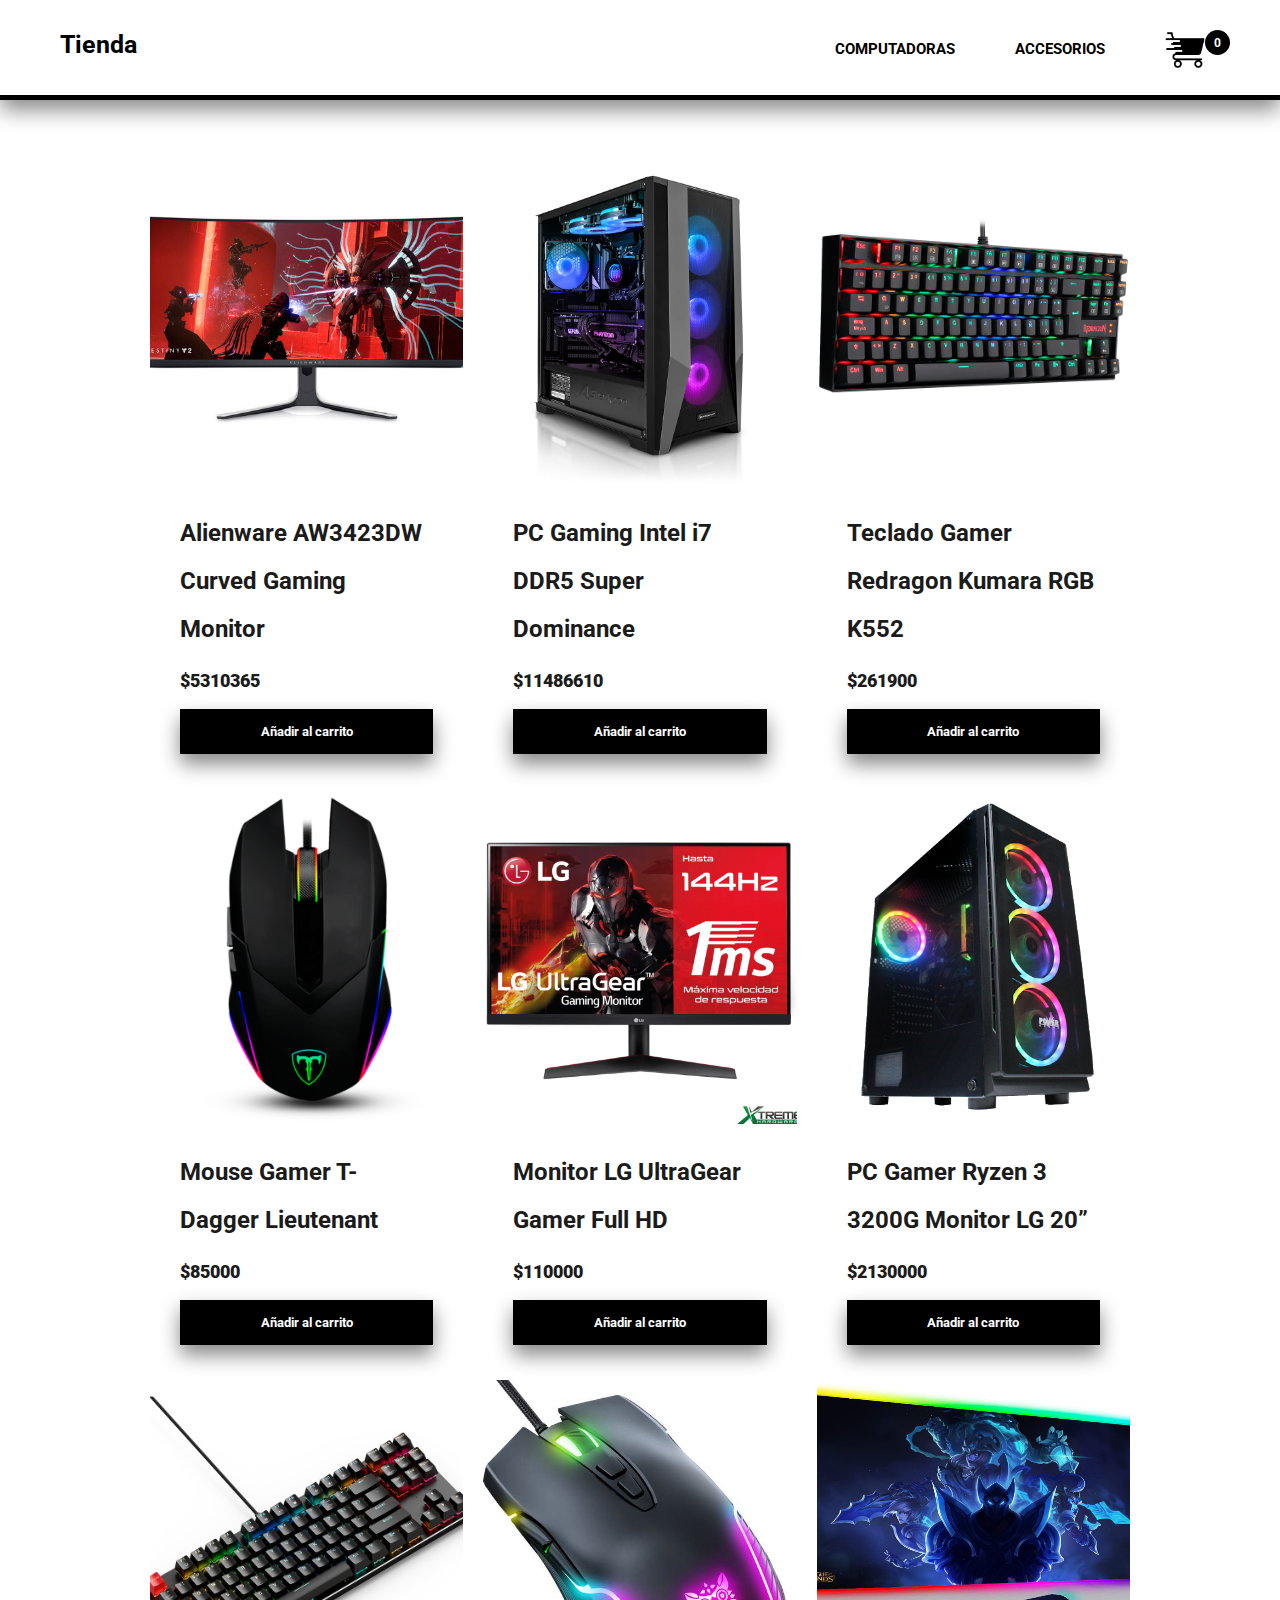
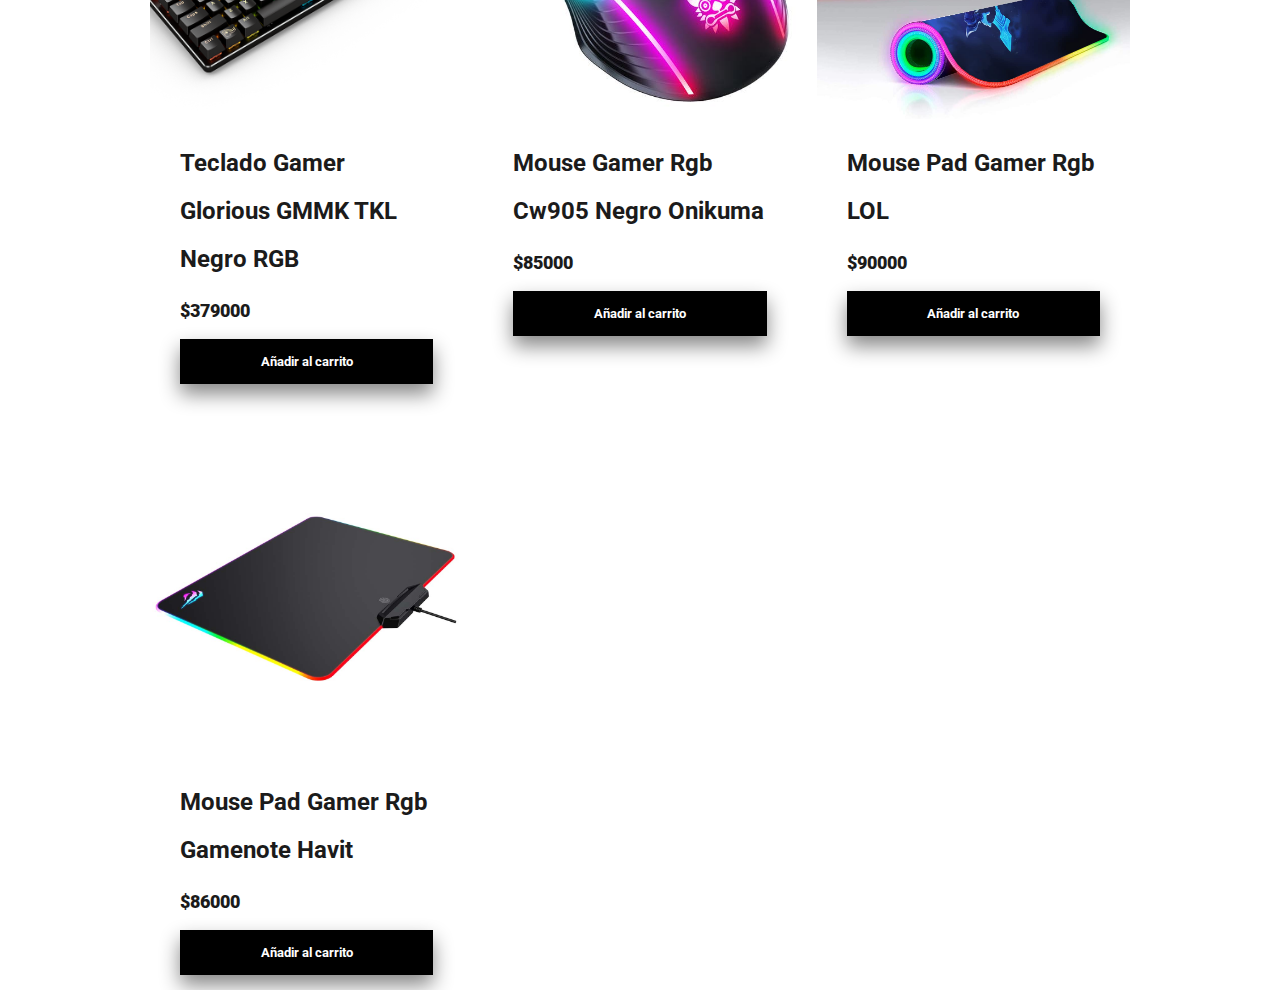
<file: html/index.html>
<!DOCTYPE html>
<html lang="en">

<head>
	<meta charset="UTF-8">
	<meta http-equiv="X-UA-Compatible" content="IE=edge">
	<meta name="viewport" content="width=device-width, initial-scale=1.0">
	<title>Tienda</title>
	<link rel="stylesheet" href="../css/styles.css">
</head>

<body>
	<header>
		<h3><a href="../html/index.html">Tienda</a></h3>
		<nav>
			<ul>
				<li><a href="../html/computadores.html">COMPUTADORAS</a></li>
				<li><a href="../html/accesorios.html">ACCESORIOS</a></li>

				<div class="container-icon">
					<div class="container-cart-icon">
						<img src="../source/carrito-de-compras.png" alt="carrito" class="icon-cart">

						<div class="count-products">
							<span id="contador-productos">0</span>
						</div>
					</div>
				</div>
		</nav>

		<div class="container-cart-products hidden-cart">
			<div class="row-product hidden">
				<div class="cart-product">
					<div class="info-cart-product">
						<span class="cantidad-producto-carrito">1</span>
						<p class="titulo-producto-carrito">Zapatos Nike</p>
						<span class="precio-producto-carrito">$80</span>
					</div>
					<svg xmlns="http://www.w3.org/2000/svg" fill="none" viewBox="0 0 24 24" stroke-width="1.5"
						stroke="currentColor" class="icon-close">
						<path stroke-linecap="round" stroke-linejoin="round" d="M6 18L18 6M6 6l12 12" />
					</svg>
				</div>
			</div>

			<div class="cart-total hidden">
				<h3>Total:</h3>
				<span class="total-pagar">$200</span>
			</div>
			<p class="cart-empty">El carrito está vacío</p>
		</div>
	</header>


	<div class="tienda">
		<div class="container-items">
			<div class="item">
				<figure>
					<img class="card-image" src="../source/destiny monitor.jpg" alt="monitor">
				</figure>
				<div class="info-product">
					<h2>Alienware AW3423DW Curved Gaming Monitor</h2>
					<p class="price">$5310365</p>
					<button class="btn-add-cart">Añadir al carrito</button>
				</div>
			</div>
			<div class="item">
				<figure>
					<img class="card-image" src="../source/gaming i7.jpg" alt="torre">
				</figure>
				<div class="info-product">
					<h2>PC Gaming Intel i7 DDR5 Super Dominance</h2>
					<p class="price">$11486610</p>
					<button class="btn-add-cart">Añadir al carrito</button>
				</div>
			</div>
			<div class="item">
				<figure>
					<img class="card-image" src="../source/kumara-rgb-6 teclado.png" alt="teclado">
				</figure>
				<div class="info-product">
					<h2>Teclado Gamer Redragon Kumara RGB K552</h2>
					<p class="price">$261900</p>
					<button class="btn-add-cart">Añadir al carrito</button>
				</div>
			</div>
			<div class="item">
				<figure>
					<img class="card-image" src="../source/mouse.png" alt="mouse">
				</figure>
				<div class="info-product">
					<h2>Mouse Gamer T-Dagger Lieutenant</h2>
					<p class="price">$85000</p>
					<button class="btn-add-cart">Añadir al carrito</button>
				</div>
			</div>
			<div class="item">
				<figure>
					<img class="card-image" src="../source/ultra gear monitor.jpg" alt="torre">
				</figure>
				<div class="info-product">
					<h2>Monitor LG UltraGear Gamer Full HD</h2>
					<p class="price">$110000</p>
					<button class="btn-add-cart">Añadir al carrito</button>
				</div>
			</div>
			<div class="item">
				<figure>
					<img class="card-image" src="../source/ryzen monitor.png" alt="monitor">
				</figure>
				<div class="info-product">
					<h2>PC Gamer Ryzen 3 3200G Monitor LG 20”</h2>
					<p class="price">$2130000</p>
					<button class="btn-add-cart">Añadir al carrito</button>
				</div>
			</div>
			<div class="item">
				<figure>
					<img class="card-image" src="../source/teclado piola.png" alt="teclado">
				</figure>
				<div class="info-product">
					<h2>Teclado Gamer Glorious GMMK TKL Negro RGB </h2>
					<p class="price">$379000</p>
					<button class="btn-add-cart">Añadir al carrito</button>
				</div>
			</div>
			<div class="item">
				<figure>
					<img class="card-image" src="../source/onikuma mouse.jpg" alt="mouse">
				</figure>
				<div class="info-product">
					<h2>Mouse Gamer Rgb Cw905 Negro Onikuma</h2>
					<p class="price">$85000</p>
					<button class="btn-add-cart">Añadir al carrito</button>
				</div>
			</div>
			<div class="item">
				<figure>
					<img class="card-image" src="../source/pad rgb.jpg" alt="mousepad">
				</figure>
				<div class="info-product">
					<h2>Mouse Pad Gamer Rgb LOL</h2>
					<p class="price">$90000</p>
					<button class="btn-add-cart">Añadir al carrito</button>
				</div>
			</div>
			<div class="item">
				<figure>
					<img class="card-image" src="../source/pad.jpg" alt="mousepad">
				</figure>
				<div class="info-product">
					<h2>Mouse Pad Gamer Rgb Gamenote Havit </h2>
					<p class="price">$86000</p>
					<button class="btn-add-cart">Añadir al carrito</button>
				</div>
			</div>
		</div>
	</div>

	<script src="../js/index.js"></script>
</body>

</html>
</file>
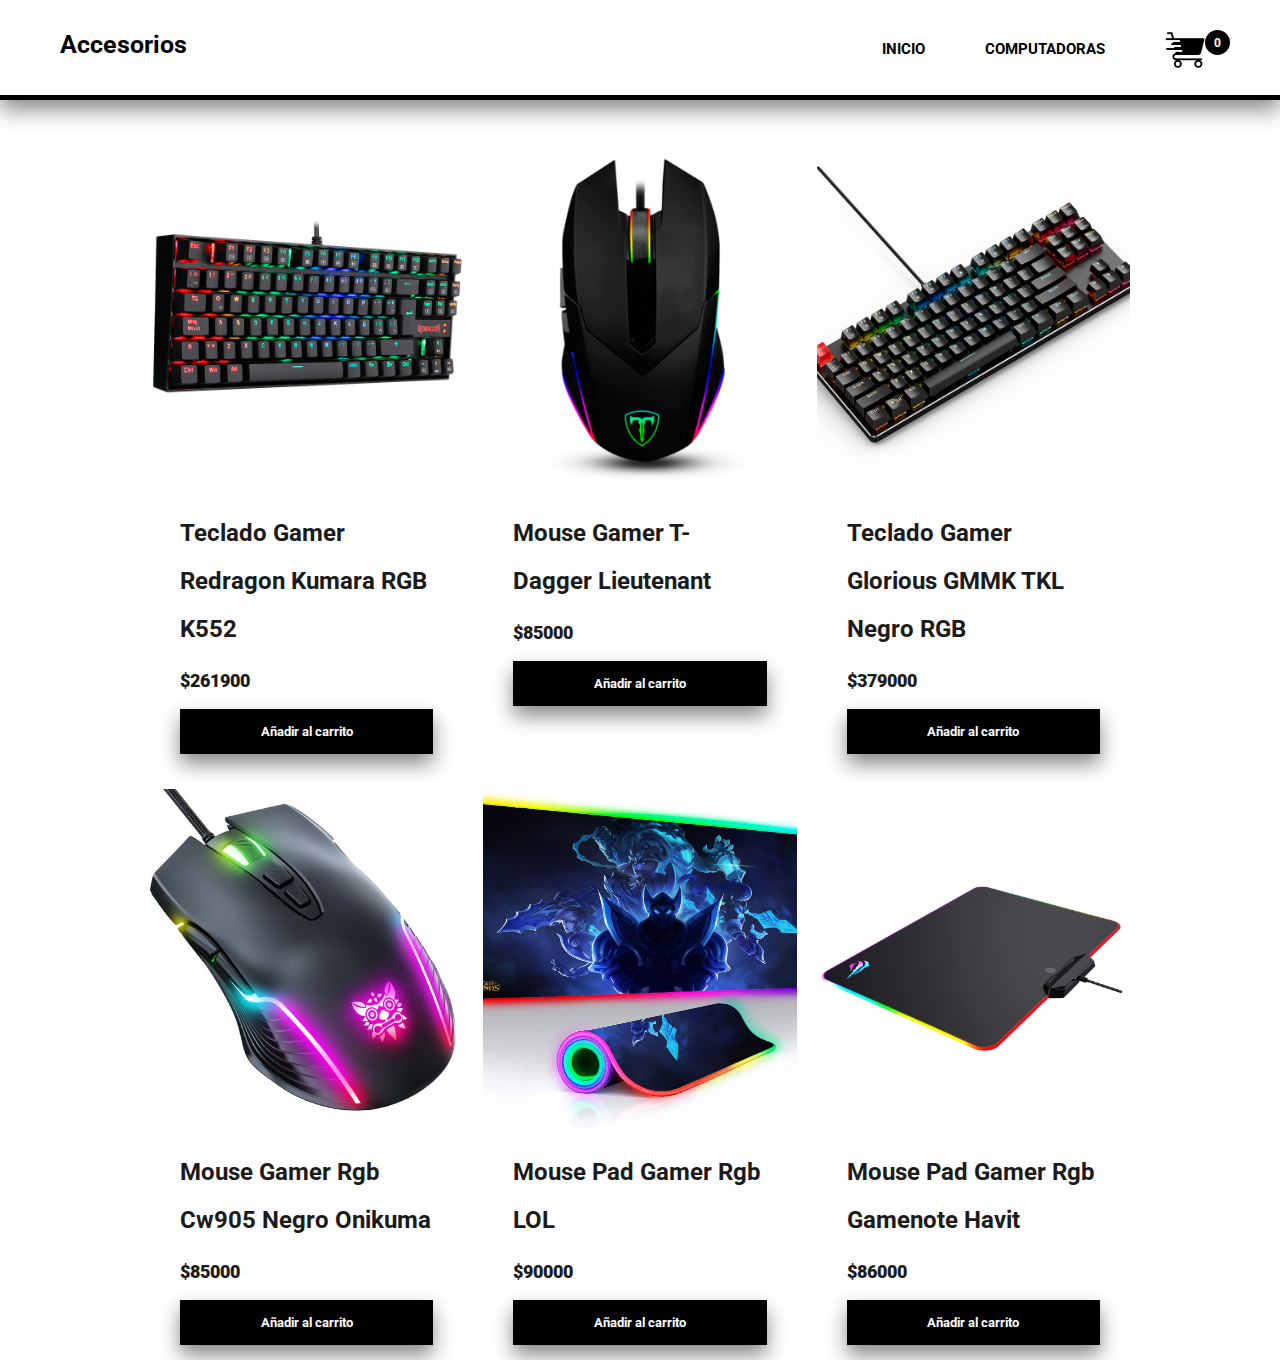
<file: html/accesorios.html>
<!DOCTYPE html>
<html lang="en">

<head>
	<meta charset="UTF-8">
	<meta http-equiv="X-UA-Compatible" content="IE=edge">
	<meta name="viewport" content="width=device-width, initial-scale=1.0">
	<title>Accesorios</title>
	<link rel="stylesheet" href="../css/styles.css">
</head>

<body>
	<header>
		<h3><a href="../html/index.html">Accesorios</a></h3>
		<nav>
			<ul>
				<li><a href="../html/index.html">INICIO</a></li>
				<li><a href="../html/computadores.html">COMPUTADORAS</a></li>

				<div class="container-icon">
					<div class="container-cart-icon">
						<img src="../source/carrito-de-compras.png" alt="carrito" class="icon-cart">

						<div class="count-products">
							<span id="contador-productos">0</span>
						</div>
					</div>
				</div>
		</nav>

		<div class="container-cart-products hidden-cart">
			<div class="row-product hidden">
				<div class="cart-product">
					<div class="info-cart-product">
						<span class="cantidad-producto-carrito">1</span>
						<p class="titulo-producto-carrito">Zapatos Nike</p>
						<span class="precio-producto-carrito">$80</span>
					</div>
					<svg xmlns="http://www.w3.org/2000/svg" fill="none" viewBox="0 0 24 24" stroke-width="1.5"
						stroke="currentColor" class="icon-close">
						<path stroke-linecap="round" stroke-linejoin="round" d="M6 18L18 6M6 6l12 12" />
					</svg>
				</div>
			</div>

			<div class="cart-total hidden">
				<h3>Total:</h3>
				<span class="total-pagar">$200</span>
			</div>
			<p class="cart-empty">El carrito está vacío</p>
		</div>
	</header>


	<div class="tienda">
		<div class="container-items">
			<div class="item">
				<figure>
					<img class="card-image" src="../source/kumara-rgb-6 teclado.png" alt="teclado">
				</figure>
				<div class="info-product">
					<h2>Teclado Gamer Redragon Kumara RGB K552</h2>
					<p class="price">$261900</p>
					<button class="btn-add-cart">Añadir al carrito</button>
				</div>
			</div>
			<div class="item">
				<figure>
					<img class="card-image" src="../source/mouse.png" alt="mouse">
				</figure>
				<div class="info-product">
					<h2>Mouse Gamer T-Dagger Lieutenant</h2>
					<p class="price">$85000</p>
					<button class="btn-add-cart">Añadir al carrito</button>
				</div>
			</div>
			
			<div class="item">
				<figure>
					<img class="card-image" src="../source/teclado piola.png" alt="teclado">
				</figure>
				<div class="info-product">
					<h2>Teclado Gamer Glorious GMMK TKL Negro RGB </h2>
					<p class="price">$379000</p>
					<button class="btn-add-cart">Añadir al carrito</button>
				</div>
			</div>
			<div class="item">
				<figure>
					<img class="card-image" src="../source/onikuma mouse.jpg" alt="mouse">
				</figure>
				<div class="info-product">
					<h2>Mouse Gamer Rgb Cw905 Negro Onikuma</h2>
					<p class="price">$85000</p>
					<button class="btn-add-cart">Añadir al carrito</button>
				</div>
			</div>
			<div class="item">
				<figure>
					<img class="card-image" src="../source/pad rgb.jpg" alt="mousepad">
				</figure>
				<div class="info-product">
					<h2>Mouse Pad Gamer Rgb LOL</h2>
					<p class="price">$90000</p>
					<button class="btn-add-cart">Añadir al carrito</button>
				</div>
			</div>
			<div class="item">
				<figure>
					<img class="card-image" src="../source/pad.jpg" alt="mousepad">
				</figure>
				<div class="info-product">
					<h2>Mouse Pad Gamer Rgb Gamenote Havit </h2>
					<p class="price">$86000</p>
					<button class="btn-add-cart">Añadir al carrito</button>
				</div>
			</div>
		</div>
	</div>

	<script src="../js/index.js"></script>
</body>

</html>
</file>
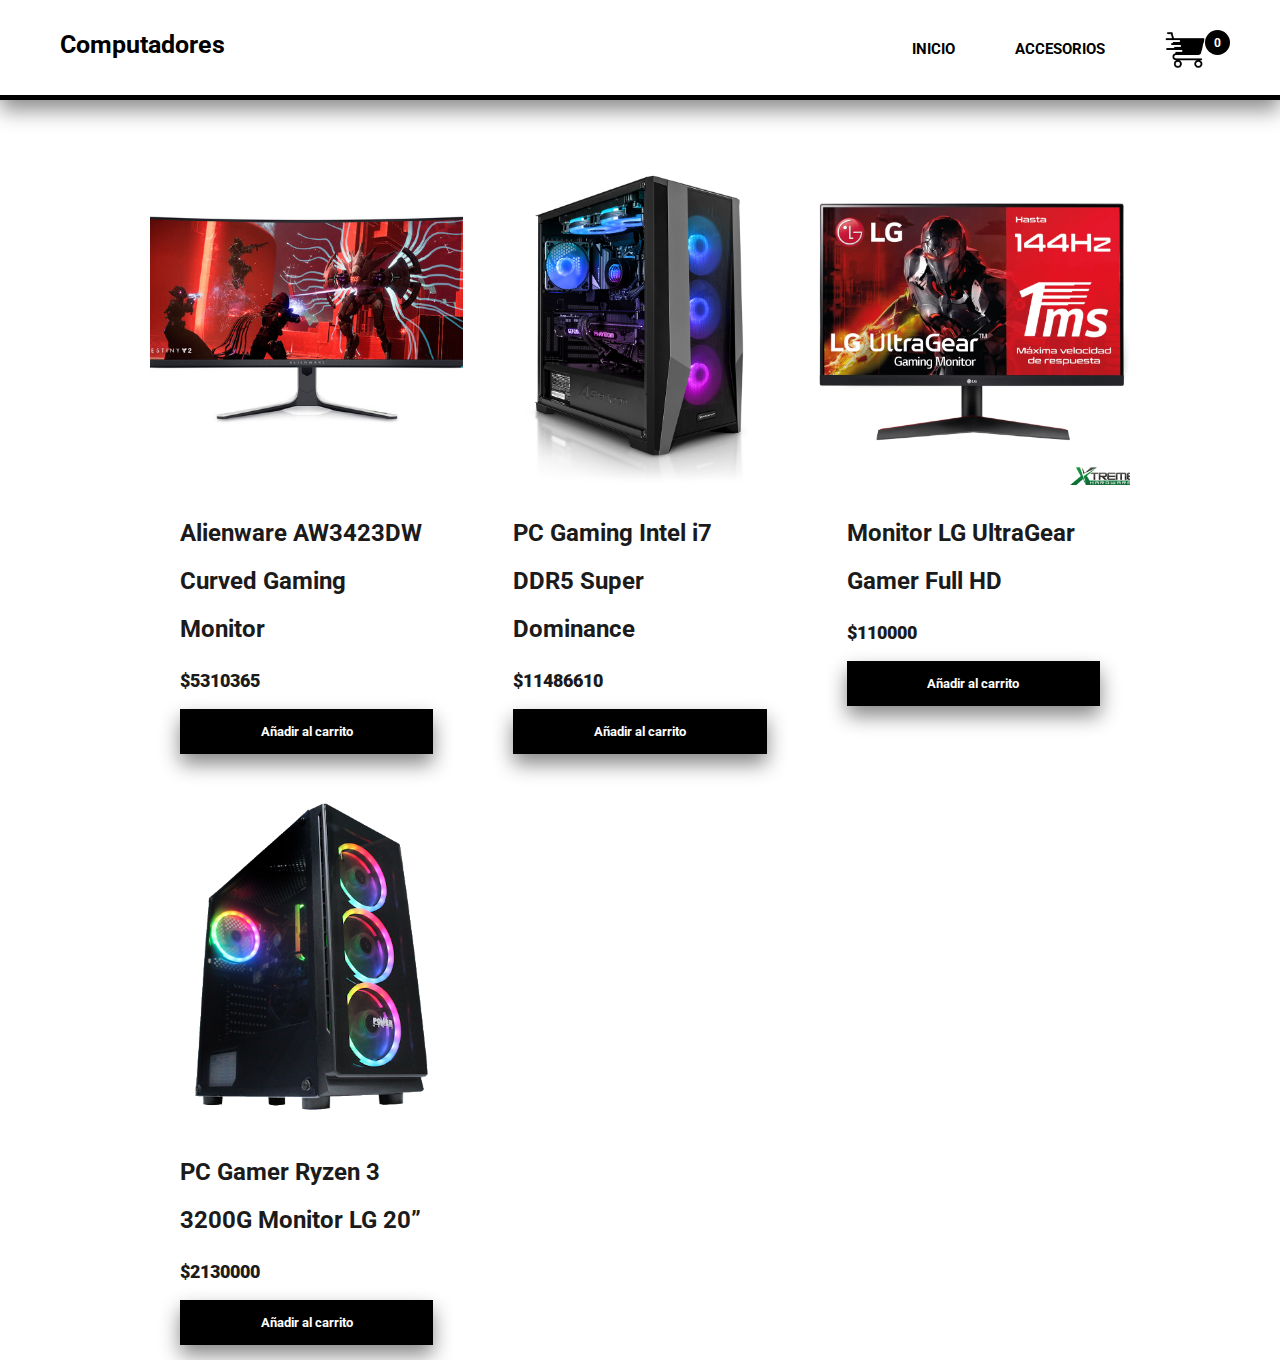
<file: html/computadores.html>
<!DOCTYPE html>
<html lang="en">

<head>
	<meta charset="UTF-8">
	<meta http-equiv="X-UA-Compatible" content="IE=edge">
	<meta name="viewport" content="width=device-width, initial-scale=1.0">
	<title>Computadores</title>
	<link rel="stylesheet" href="../css/styles.css">
</head>

<body>
	<header>
		<h3><a href="../html/index.html">Computadores</a></h3>
		<nav>
			<ul>
				<li><a href="../html/index.html">INICIO</a></li>
				<li><a href="../html/accesorios.html">ACCESORIOS</a></li>

				<div class="container-icon">
					<div class="container-cart-icon">
						<img src="../source/carrito-de-compras.png" alt="carrito" class="icon-cart">

						<div class="count-products">
							<span id="contador-productos">0</span>
						</div>
					</div>
				</div>
		</nav>

		<div class="container-cart-products hidden-cart">
			<div class="row-product hidden">
				<div class="cart-product">
					<div class="info-cart-product">
						<span class="cantidad-producto-carrito">1</span>
						<p class="titulo-producto-carrito">Zapatos Nike</p>
						<span class="precio-producto-carrito">$80</span>
					</div>
					<svg xmlns="http://www.w3.org/2000/svg" fill="none" viewBox="0 0 24 24" stroke-width="1.5"
						stroke="currentColor" class="icon-close">
						<path stroke-linecap="round" stroke-linejoin="round" d="M6 18L18 6M6 6l12 12" />
					</svg>
				</div>
			</div>

			<div class="cart-total hidden">
				<h3>Total:</h3>
				<span class="total-pagar">$200</span>
			</div>
			<p class="cart-empty">El carrito está vacío</p>
		</div>
	</header>


	<div class="tienda">
		<div class="container-items">
			<div class="item">
				<figure>
					<img class="card-image" src="../source/destiny monitor.jpg" alt="monitor">
				</figure>
				<div class="info-product">
					<h2>Alienware AW3423DW Curved Gaming Monitor</h2>
					<p class="price">$5310365</p>
					<button class="btn-add-cart">Añadir al carrito</button>
				</div>
			</div>
			<div class="item">
				<figure>
					<img class="card-image" src="../source/gaming i7.jpg" alt="torre">
				</figure>
				<div class="info-product">
					<h2>PC Gaming Intel i7 DDR5 Super Dominance</h2>
					<p class="price">$11486610</p>
					<button class="btn-add-cart">Añadir al carrito</button>
				</div>
			</div>
			
			<div class="item">
				<figure>
					<img class="card-image" src="../source/ultra gear monitor.jpg" alt="torre">
				</figure>
				<div class="info-product">
					<h2>Monitor LG UltraGear Gamer Full HD</h2>
					<p class="price">$110000</p>
					<button class="btn-add-cart">Añadir al carrito</button>
				</div>
			</div>
			<div class="item">
				<figure>
					<img class="card-image" src="../source/ryzen monitor.png" alt="monitor">
				</figure>
				<div class="info-product">
					<h2>PC Gamer Ryzen 3 3200G Monitor LG 20”</h2>
					<p class="price">$2130000</p>
					<button class="btn-add-cart">Añadir al carrito</button>
				</div>
			</div>
			
			
		</div>
	</div>

	<script src="../js/index.js"></script>
</body>

</html>
</file>
<file: css/styles.css>
/* Globales */
@import url('https://fonts.googleapis.com/css2?family=Roboto:wght@300&display=swap');
:root{
    --clear: red;
    --dark: blue;
    --degradado:linear-gradient(90deg, var(--dark), var(--clear));
}

*{
    margin: 0;
    padding: 0;
    box-sizing: border-box;
    font-weight: bold;
    font-family: 'Roboto', sans-serif;
}
body{
    color: #1b1b1b;
}
.tienda{
    margin: 0 150px;
}

nav {
    background-color: #fff;
    width: 100%;
    height: 100px;
    font-size: 15px;
    border-bottom: 5px #000 solid;
    margin-bottom: 50px;
    box-shadow: 0 10px 20px #00000075;
}

nav ul li {
    float: left;
    padding: 10px;
    margin: 10px;
    list-style: none;
    border-radius: 10px;
}

nav ul li a:hover{
    background-color: #000;
    color: #fff;
    border-radius: 7px;
}

nav ul {
    float: right;
    padding: 20px;
}

a {
    padding: 10px;
    text-decoration: none;
    color: #000;
}

h3 {
    padding: 30px 50px;
    font-size: 25px;
    float: left;
    color: #000;
}


.icon-cart{
    width: 40px;
    height: 40px;
    stroke: #000;
}

.icon-cart:hover{
    cursor: pointer;
}

img{
    max-width: 100%;
}

/* Header */


.container-icon{
    padding: 10px;
    margin: 0 20px;
    float: right;
}

.count-products{
    float: right;

    background-color: #000;
    color: #fff;
    width: 25px;
    height: 25px;

    display: flex;
    justify-content: center;
    align-items: center;
    border-radius: 50%;
}

#contador-productos{
    font-size: 12px;
}

.container-cart-products{
    position: absolute;
    top: 50px;
    right: 0;

    background-color: #fff;
    width: 400px;
    z-index: 1;
    box-shadow: 0 10px 20px #00000075;
    border-radius: 10px;
    
}

.cart-product{
    display: flex;
    align-items: center;
    justify-content: space-between;
    padding: 30px;

    border-bottom: 1px solid #00000033;

}

.info-cart-product{
    display: flex;
    justify-content: space-between;
    flex: 0.8;
}

.titulo-producto-carrito{
    font-size: 20px;

}

.precio-producto-carrito{
    font-weight: 700;
    font-size: 20px;
    margin-left: 10px;
}

.cantidad-producto-carrito{
    font-weight: 400;
    font-size: 20px;
}

.icon-close{
    width: 25px;
    height: 25px;
}

.icon-close:hover{
    stroke: red;
    cursor: pointer;
}

.cart-total{
    display: flex;
    justify-content: center;
    align-items: center;
    padding: 20px 0;
    gap: 20px;
}

.cart-total h3{
    font-size: 20px;
    font-weight: 700;
}

.total-pagar{
    font-size: 20px;
    font-weight: 900;
}

.hidden-cart{
    display: none;
}




/* Main */
.container-items{
    display: grid;
    grid-template-columns: repeat(3, 1fr);
    gap: 20px;
}

.item{
    border-radius: 10px;
}

.item:hover{
    box-shadow: 0 10px 20px #0000007c;
}

.item img{
    width: 100%;
    height: 340px;
    object-fit: cover;
    border-radius: 10px 10px 0 0;
    transition: all .5s;
}

.item figure{
    overflow: hidden;
}

.item:hover img{
    transform: scale(1.2);
}

.info-product{
    padding: 15px 30px;
    line-height: 2;
    display: flex;
    flex-direction: column;
    gap: 10px;
}

.price{
    font-size: 18px;
    font-weight: 900;
}

.info-product button{
    border: none;
    background: none;
    background-color: #000;
    color: #fff;
    padding: 15px 10px;
    cursor: pointer;
    box-shadow: 0 10px 20px #00000079;
}

.cart-empty{
    padding: 20px;
    text-align: center;
}


.hidden{
    display: none;
}
</file>
